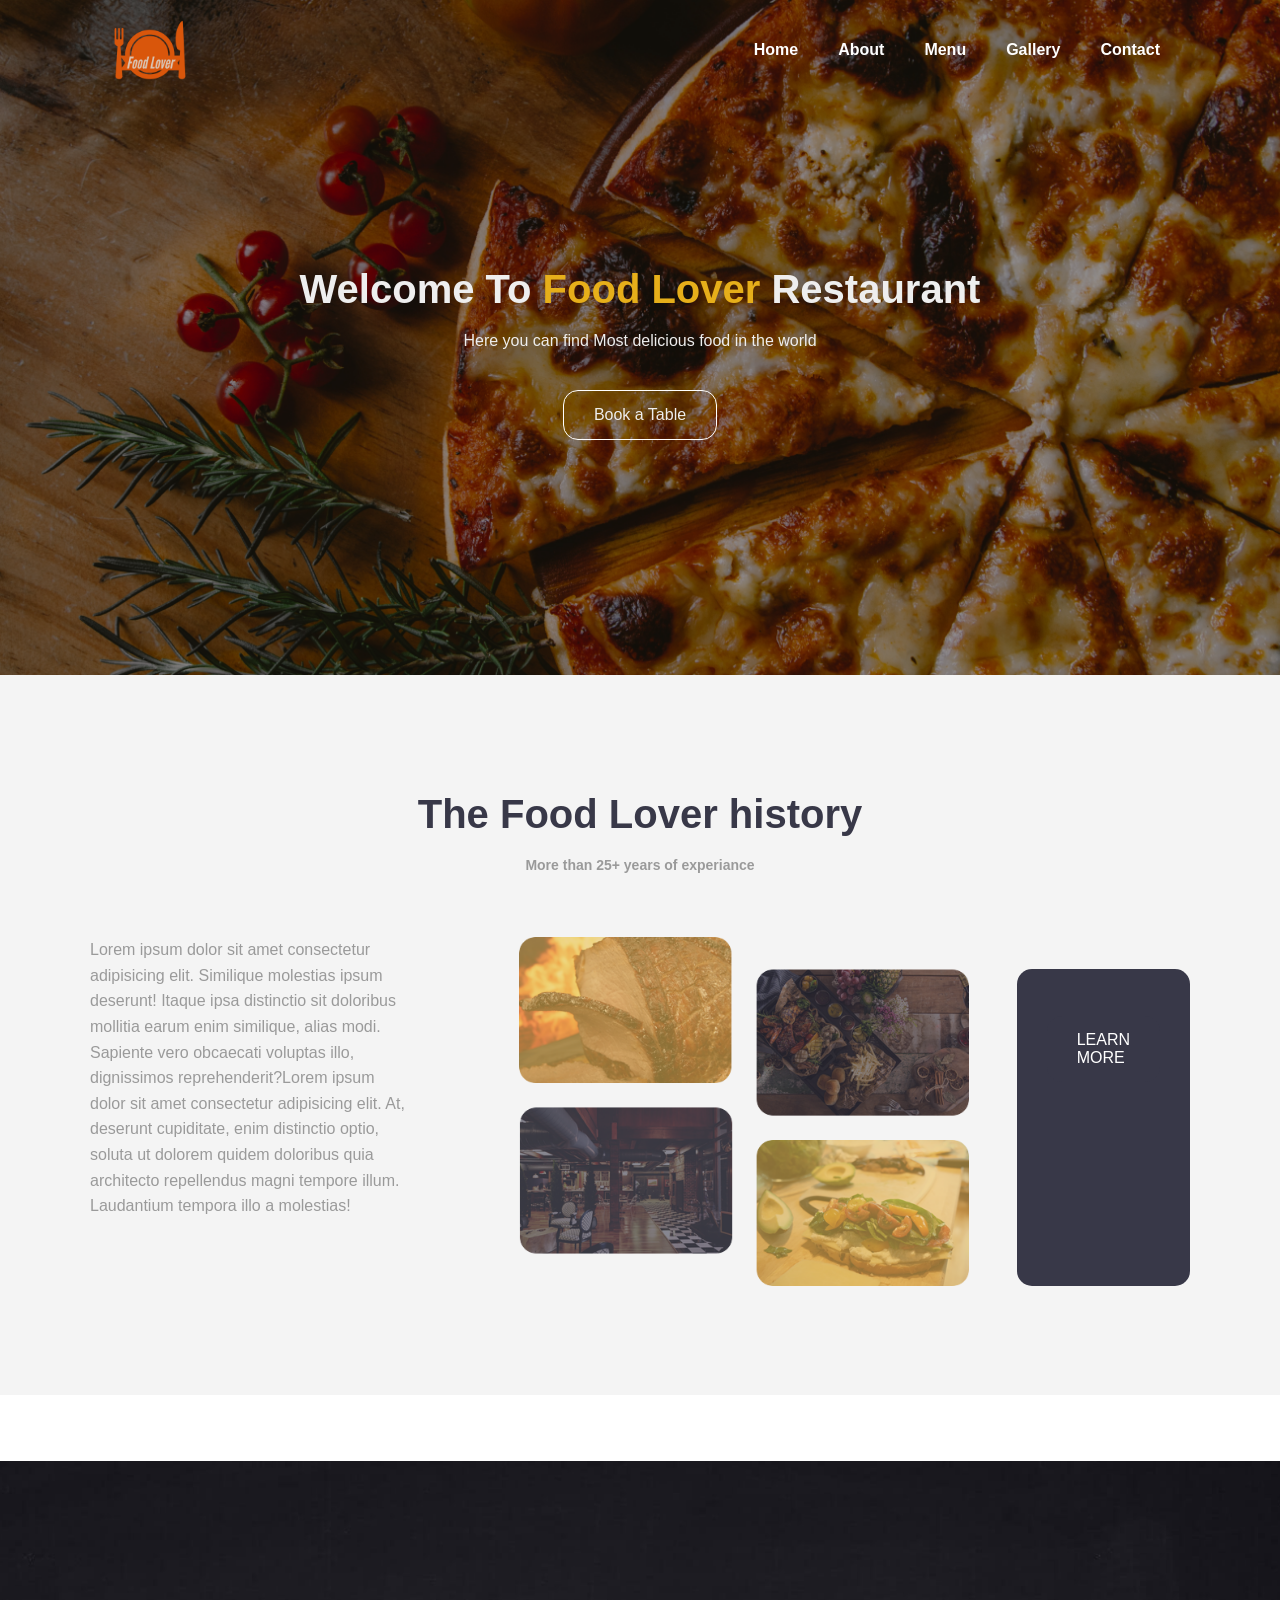
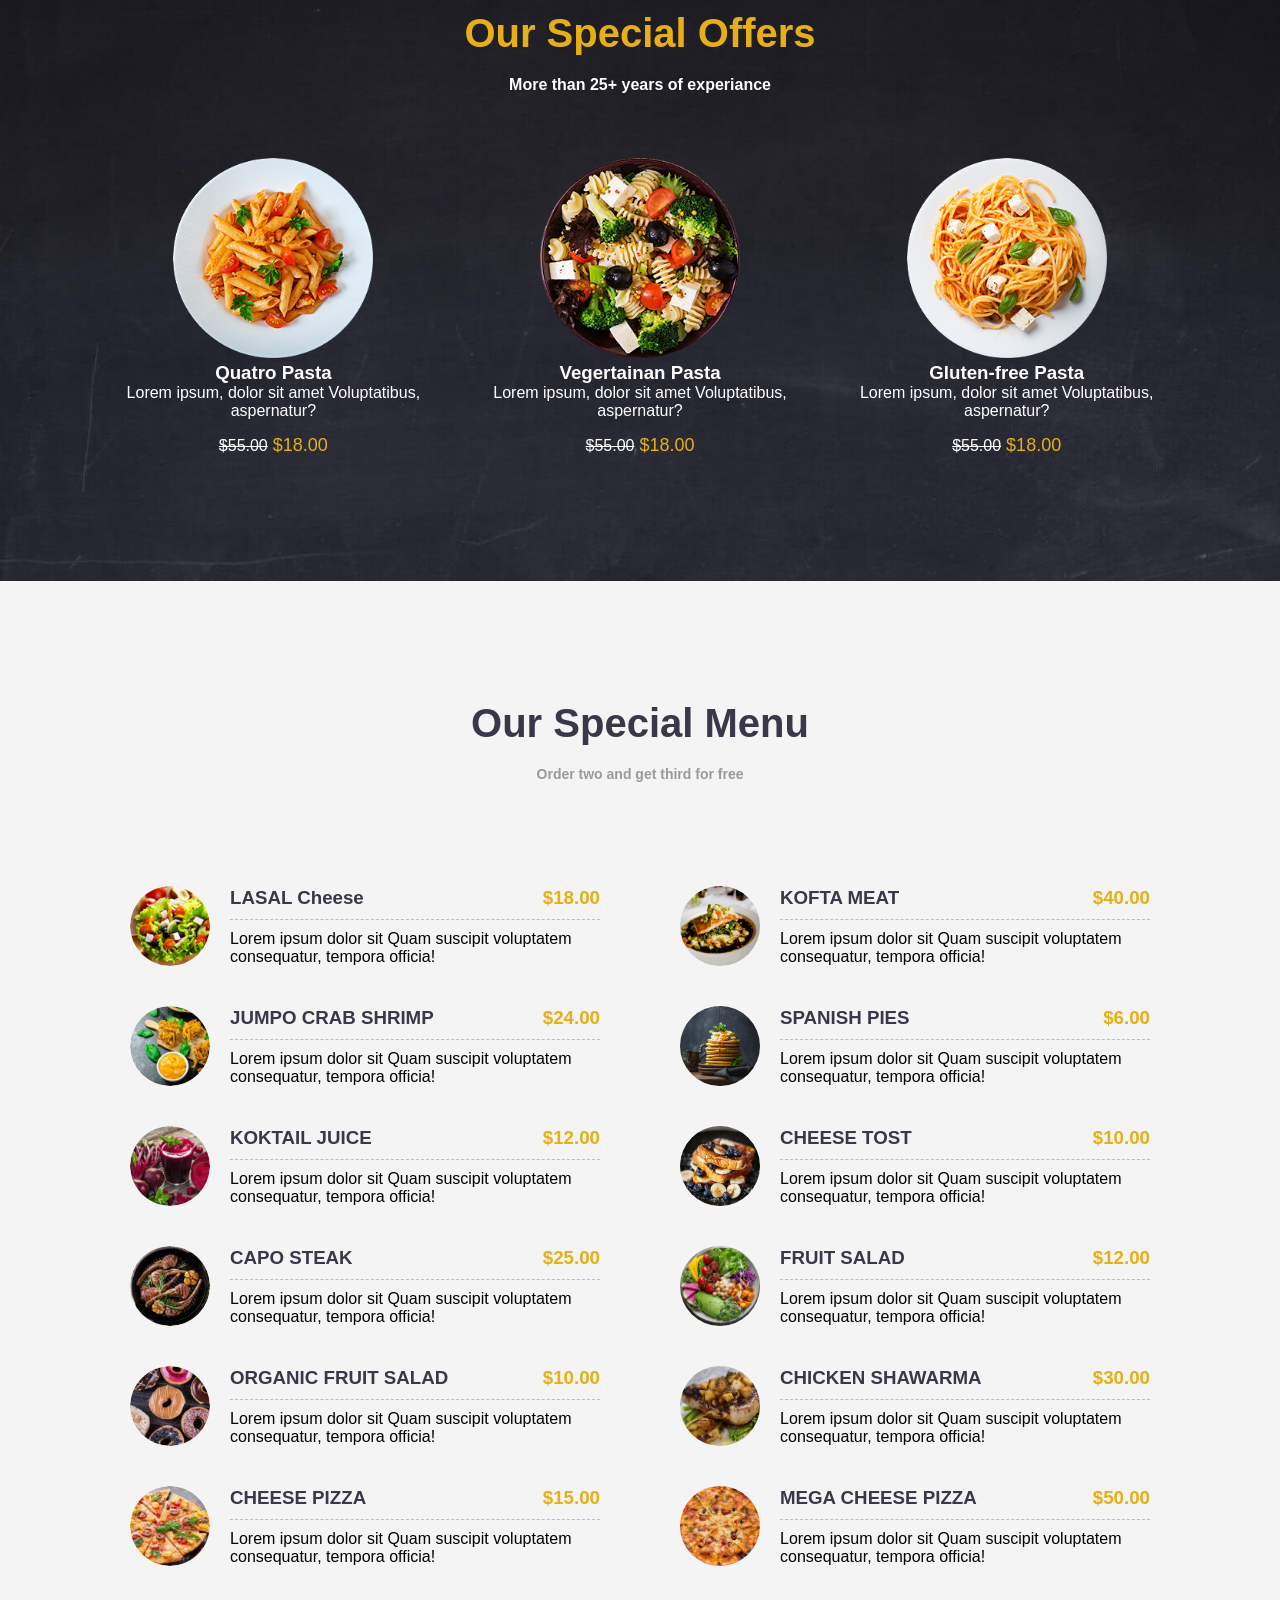
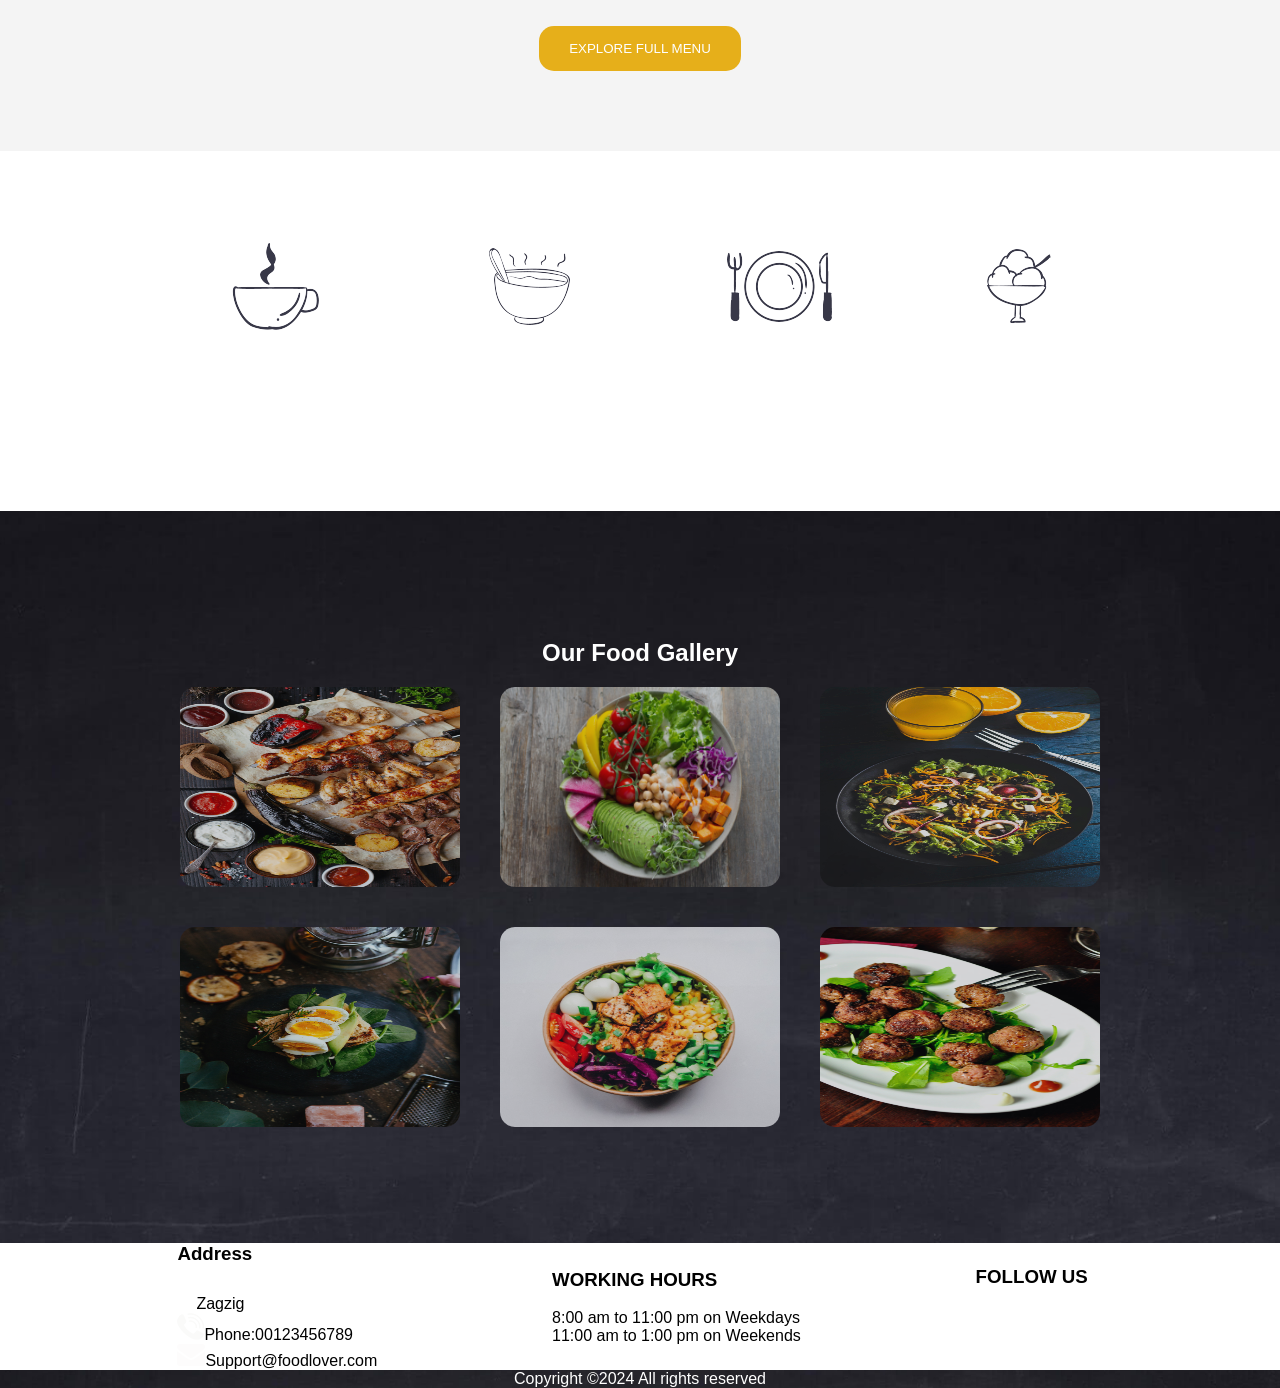
<file: resturant/index.html>
<!DOCTYPE html>
<html lang="en">
  <head>
    <meta charset="UTF-8" />
    <meta name="viewport" content="width=device-width, initial-scale=1.0" />
    <title>Resturant</title>
    <link rel="stylesheet" href="style.CSS" />
    <link rel="preconnect" href="https://fonts.googleapis.com" />
  </head>
  <body>
    <!--Header-->
    <header>
      <div id="navbar">
        <img src="img\logo.png" alt="logo" />
        <nav>
          <ul>
            <li><a href="#Home">Home</a></li>
            <li><a href="#About">About</a></li>
            <li><a href="#Menu">Menu</a></li>
            <li><a href="#Gallery">Gallery</a></li>
            <li><a href="#Contact">Contact</a></li>
          </ul>
        </nav>
      </div>
      <div class="content">
        <h1>
          Welcome To <span class="primary-text"> Food Lover </span> Restaurant
        </h1>
        <p>Here you can find Most delicious food in the world</p>
        <a href="#contact" class="btn btn-primary">Book a Table</a>
      </div>
    </header>
    <!--About-->
    <main>
      <section id="about">
        <div class="container">
          <div class="title">
            <h2>The Food Lover history</h2>
            <p>More than 25+ years of experiance</p>
          </div>
          <div class="about-content">
            <p>
              Lorem ipsum dolor sit amet consectetur adipisicing elit. Similique
              molestias ipsum deserunt! Itaque ipsa distinctio sit doloribus
              mollitia earum enim similique, alias modi. Sapiente vero obcaecati
              voluptas illo, dignissimos reprehenderit?Lorem ipsum dolor sit
              amet consectetur adipisicing elit. At, deserunt cupiditate, enim
              distinctio optio, soluta ut dolorem quidem doloribus quia
              architecto repellendus magni tempore illum. Laudantium tempora
              illo a molestias!
            </p>
            <img src="img\about_img.png" alt="About" />
            <div class="btn btn-secondary">
              <a href="#content" class="btn btn-secondary">LEARN MORE</a>
            </div>
          </div>
        </div>
      </section>
      <br Width="100px" />
      <!--Offers-->
      <section id="offers">
        <div class="container">
          <div class="title">
            <h2>Our Special Offers</h2>
            <p>More than 25+ years of experiance</p>
          </div>
          <div class="offers-items">
            <div>
              <img src="img\offer1.png" alt="Offer1" />
              <div>
                <h3>Quatro Pasta</h3>
                <p>Lorem ipsum, dolor sit amet Voluptatibus, aspernatur?</p>
                <p><del>$55.00</del><span class="primary-text">$18.00</span></p>
              </div>
            </div>
            <div>
              <img src="img\offer2.png" alt="Offer2" />
              <div>
                <h3>Vegertainan Pasta</h3>
                <p>Lorem ipsum, dolor sit amet Voluptatibus, aspernatur?</p>
                <p><del>$55.00</del><span class="primary-text">$18.00</span></p>
              </div>
            </div>
            <div>
              <img src="img\offer3.png" alt="Offer3" />
              <div>
                <h3>Gluten-free Pasta</h3>
                <p>Lorem ipsum, dolor sit amet Voluptatibus, aspernatur?</p>
                <p><del>$55.00</del><span class="primary-text">$18.00</span></p>
              </div>
            </div>
          </div>
        </div>
      </section>
      <!--Menu-->
      <section id="menu">
        <div class="container">
          <div class="title">
            <h2>Our Special Menu</h2>
            <p>Order two and get third for free</p>
          </div>
          <div class="menu-items">
            <div class="menu-items-left">
              <div class="menu-item">
                <img src="img\food1.png" alt="LASAL Cheese" />
                <div>
                  <h3>LASAL Cheese<span class="primary-text">$18.00</span></h3>
                  <p>
                    Lorem ipsum dolor sit Quam suscipit voluptatem consequatur,
                    tempora officia!
                  </p>
                </div>
              </div>
              <div class="menu-item">
                <img src="img\food2.png" alt="JUMPO CRAB SHRIMP" />
                <div>
                  <h3>
                    JUMPO CRAB SHRIMP<span class="primary-text">$24.00</span>
                  </h3>
                  <p>
                    Lorem ipsum dolor sit Quam suscipit voluptatem consequatur,
                    tempora officia!
                  </p>
                </div>
              </div>
              <div class="menu-item">
                <img src="img\food3.png" alt="KOKTAIL JUICE" />
                <div>
                  <h3>KOKTAIL JUICE<span class="primary-text">$12.00</span></h3>
                  <p>
                    Lorem ipsum dolor sit Quam suscipit voluptatem consequatur,
                    tempora officia!
                  </p>
                </div>
              </div>
              <div class="menu-item">
                <img src="img\food4.png" alt="CAPO STEAK" />
                <div>
                  <h3>CAPO STEAK<span class="primary-text">$25.00</span></h3>
                  <p>
                    Lorem ipsum dolor sit Quam suscipit voluptatem consequatur,
                    tempora officia!
                  </p>
                </div>
              </div>
              <div class="menu-item">
                <img src="img\food5.png" alt="ORGANIC FRUIT SALAD" />
                <div>
                  <h3>
                    ORGANIC FRUIT SALAD<span class="primary-text">$10.00</span>
                  </h3>
                  <p>
                    Lorem ipsum dolor sit Quam suscipit voluptatem consequatur,
                    tempora officia!
                  </p>
                </div>
              </div>
              <div class="menu-item">
                <img src="img\food6.png" alt="CHEESE PIZZA" />
                <div>
                  <h3>CHEESE PIZZA<span class="primary-text">$15.00</span></h3>
                  <p>
                    Lorem ipsum dolor sit Quam suscipit voluptatem consequatur,
                    tempora officia!
                  </p>
                </div>
              </div>
            </div>
            <div class="menu-items-right">
              <div class="menu-item">
                <img src="img\food7.jpeg" alt="KOFTA MEAT" />
                <div>
                  <h3>KOFTA MEAT<span class="primary-text">$40.00</span></h3>
                  <p>
                    Lorem ipsum dolor sit Quam suscipit voluptatem consequatur,
                    tempora officia!
                  </p>
                </div>
              </div>
              <div class="menu-item">
                <img src="img\food8.jpeg" alt="SPANISH PIES" />
                <div>
                  <h3>SPANISH PIES<span class="primary-text">$6.00</span></h3>
                  <p>
                    Lorem ipsum dolor sit Quam suscipit voluptatem consequatur,
                    tempora officia!
                  </p>
                </div>
              </div>
              <div class="menu-item">
                <img src="img\food9.jpeg" alt="CHEESE TOST" />
                <div>
                  <h3>CHEESE TOST<span class="primary-text">$10.00</span></h3>
                  <p>
                    Lorem ipsum dolor sit Quam suscipit voluptatem consequatur,
                    tempora officia!
                  </p>
                </div>
              </div>
              <div class="menu-item">
                <img src="img\food10.jpeg" alt="FRUIT SALAD" />
                <div>
                  <h3>FRUIT SALAD<span class="primary-text">$12.00</span></h3>
                  <p>
                    Lorem ipsum dolor sit Quam suscipit voluptatem consequatur,
                    tempora officia!
                  </p>
                </div>
              </div>
              <div class="menu-item">
                <img src="img\food11.jpeg" alt="CHICKEN SHAWARMA" />
                <div>
                  <h3>
                    CHICKEN SHAWARMA<span class="primary-text">$30.00</span>
                  </h3>
                  <p>
                    Lorem ipsum dolor sit Quam suscipit voluptatem consequatur,
                    tempora officia!
                  </p>
                </div>
              </div>
              <div class="menu-item">
                <img src="img\food12.jpeg" alt="MEGA CHEESE PIZZA" />
                <div>
                  <h3>
                    MEGA CHEESE PIZZA<span class="primary-text">$50.00</span>
                  </h3>
                  <p>
                    Lorem ipsum dolor sit Quam suscipit voluptatem consequatur,
                    tempora officia!
                  </p>
                </div>
              </div>
            </div>
          </div>
          <button class="btn">EXPLORE FULL MENU</button>
        </div>
      </section>
      <!--Daytime-->
      <section id="daytime">
        <div class="container">
          <div class="daytime-items">
            <div class="daytime-item">
              <img src="img\breckfastIcon.png" alt="breakfast" />
              <h3>Breakfast</h3>
              <p>8:00 am to 10:00 am</p>
            </div>
            <div class="daytime-item">
              <img src="img\lunchIcon.png" alt="lunch" />
              <h3>Lunch</h3>
              <p>4:00 pm to 7:00 pm</p>
            </div>
            <div class="daytime-item">
              <img src="img\dinnerIcon.png" alt="dinner" />
              <h3>Dinner</h3>
              <p>9:00 pm to 1:00 am</p>
            </div>
            <div class="daytime-item">
              <img src="img\dessertIcon.png" alt="dessert" />
              <h3>Dessert</h3>
              <p>All day</p>
            </div>
          </div>
        </div>
      </section>
      <!--Gallery-->
      <section id="gallery">
        <div class="container">
          <h2>Our Food Gallery</h2>
          <div class="img-gallery">
            <img src="img\gallery1.jpeg" alt="Gallery1" />
            <img src="img\gallery2.jpeg" alt="Gallery2" />
            <img src="img\gallery3.jpeg" alt="Gallery3" />
            <img src="img\gallery4.jpeg" alt="Gallery4" />
            <img src="img\gallery5.jpeg" alt="Gallery5" />
            <img src="img\gallery6.jpeg" alt="Gallery6" />
          </div>
        </div>
      </section>
      <!--Contact-->
      <section id="contact">
        <div class="container">
          <div class="contact-content">
            <div class="contact-info">
              <h3>Address</h3>
              <br width="2rem" />
              <ul>
                <li>
                  <p><img src="img\map-icon.png" />Zagzig</p>
                </li>
                <li>
                  <p><img src="img\call-icon.png" />Phone:00123456789</p>
                </li>
                <li>
                  <p><img src="img\mail-icon.png" />Support@foodlover.com</p>
                </li>
              </ul>
            </div>
            <br width="2rem" />
            <div>
              <h3>WORKING HOURS</h3>
              <br width="2rem" />
              <p>8:00 am to 11:00 pm on Weekdays</p>
              <p>11:00 am to 1:00 pm on Weekends</p>
            </div>
            <br width="2rem" />
            <div>
              <h3>FOLLOW US</h3>
              <br width="2rem" />
              <p><img src="img\social-icon.png" /></p>
            </div>
          </div>
        </div>
      </section>
    </main>
    <footer id="footer">
      <p>Copyright &copy;2024 All rights reserved</p>
    </footer>
  </body>
</html>
</file>
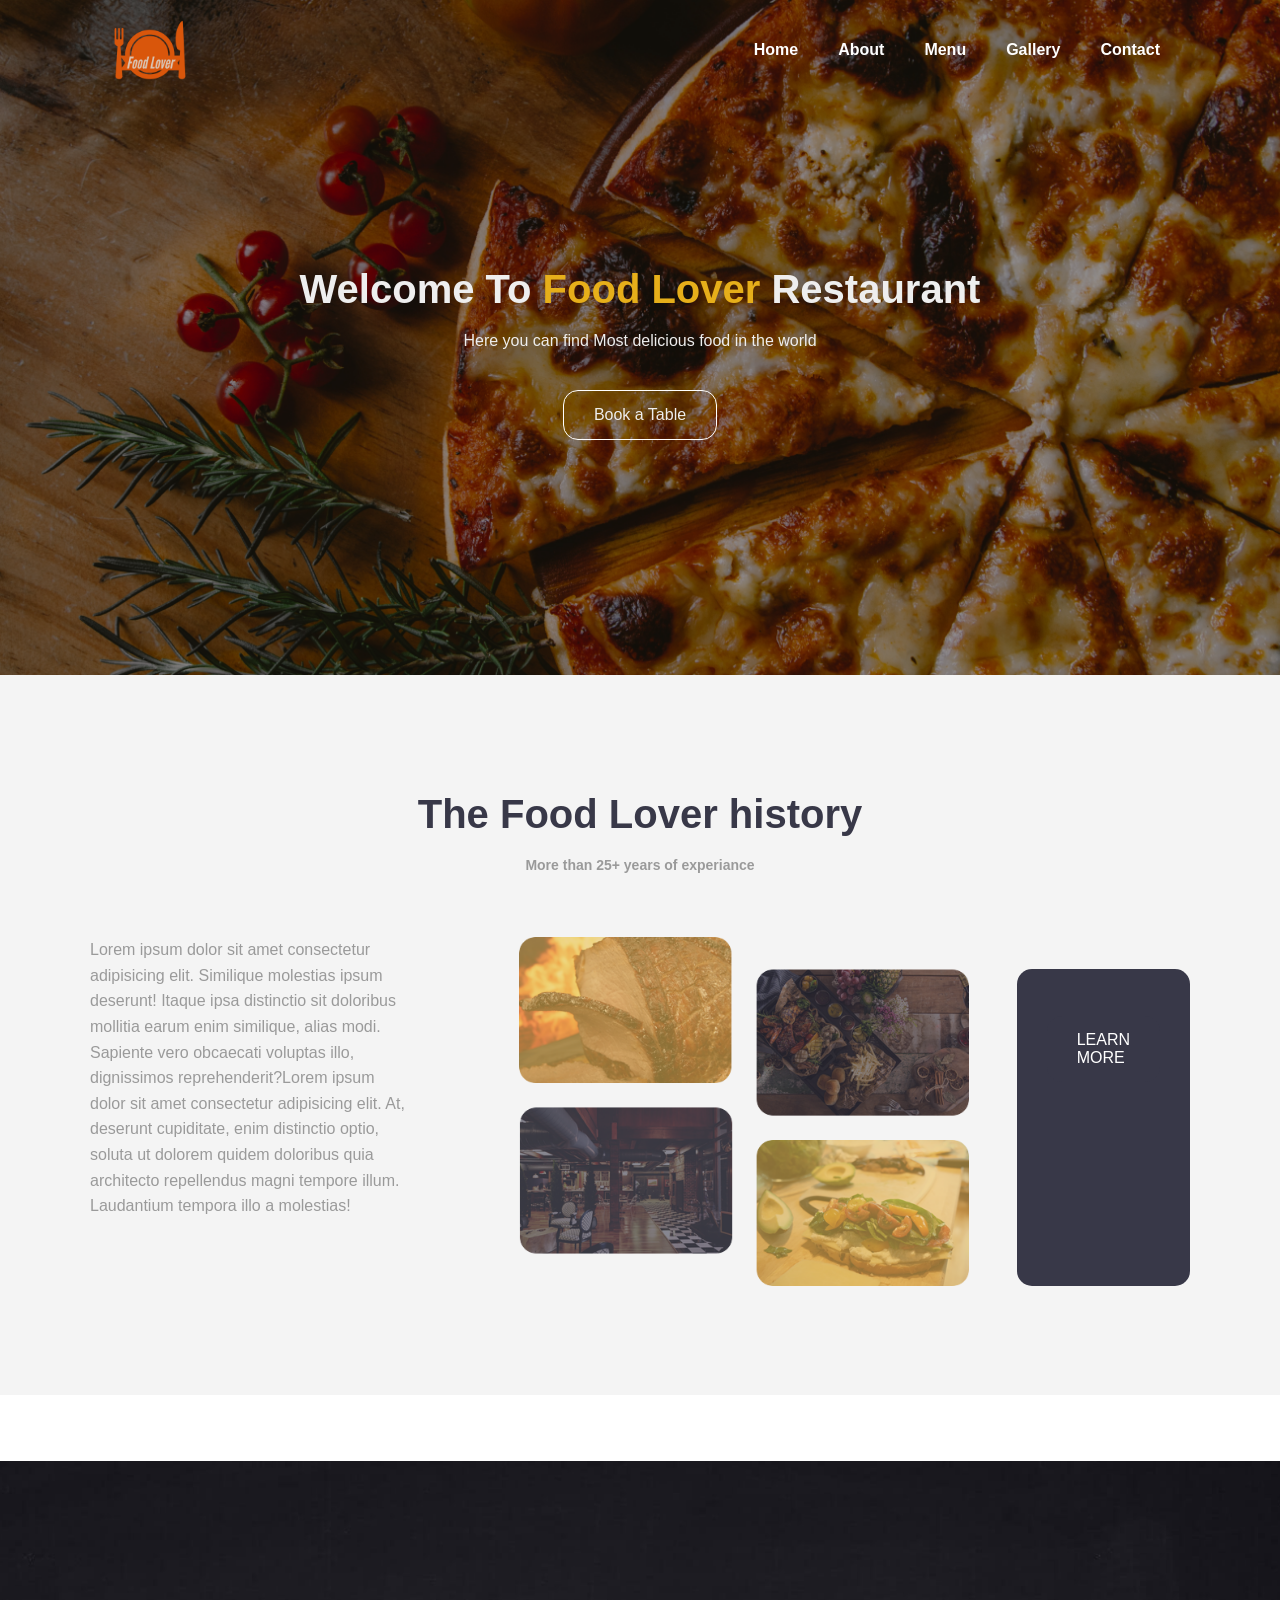
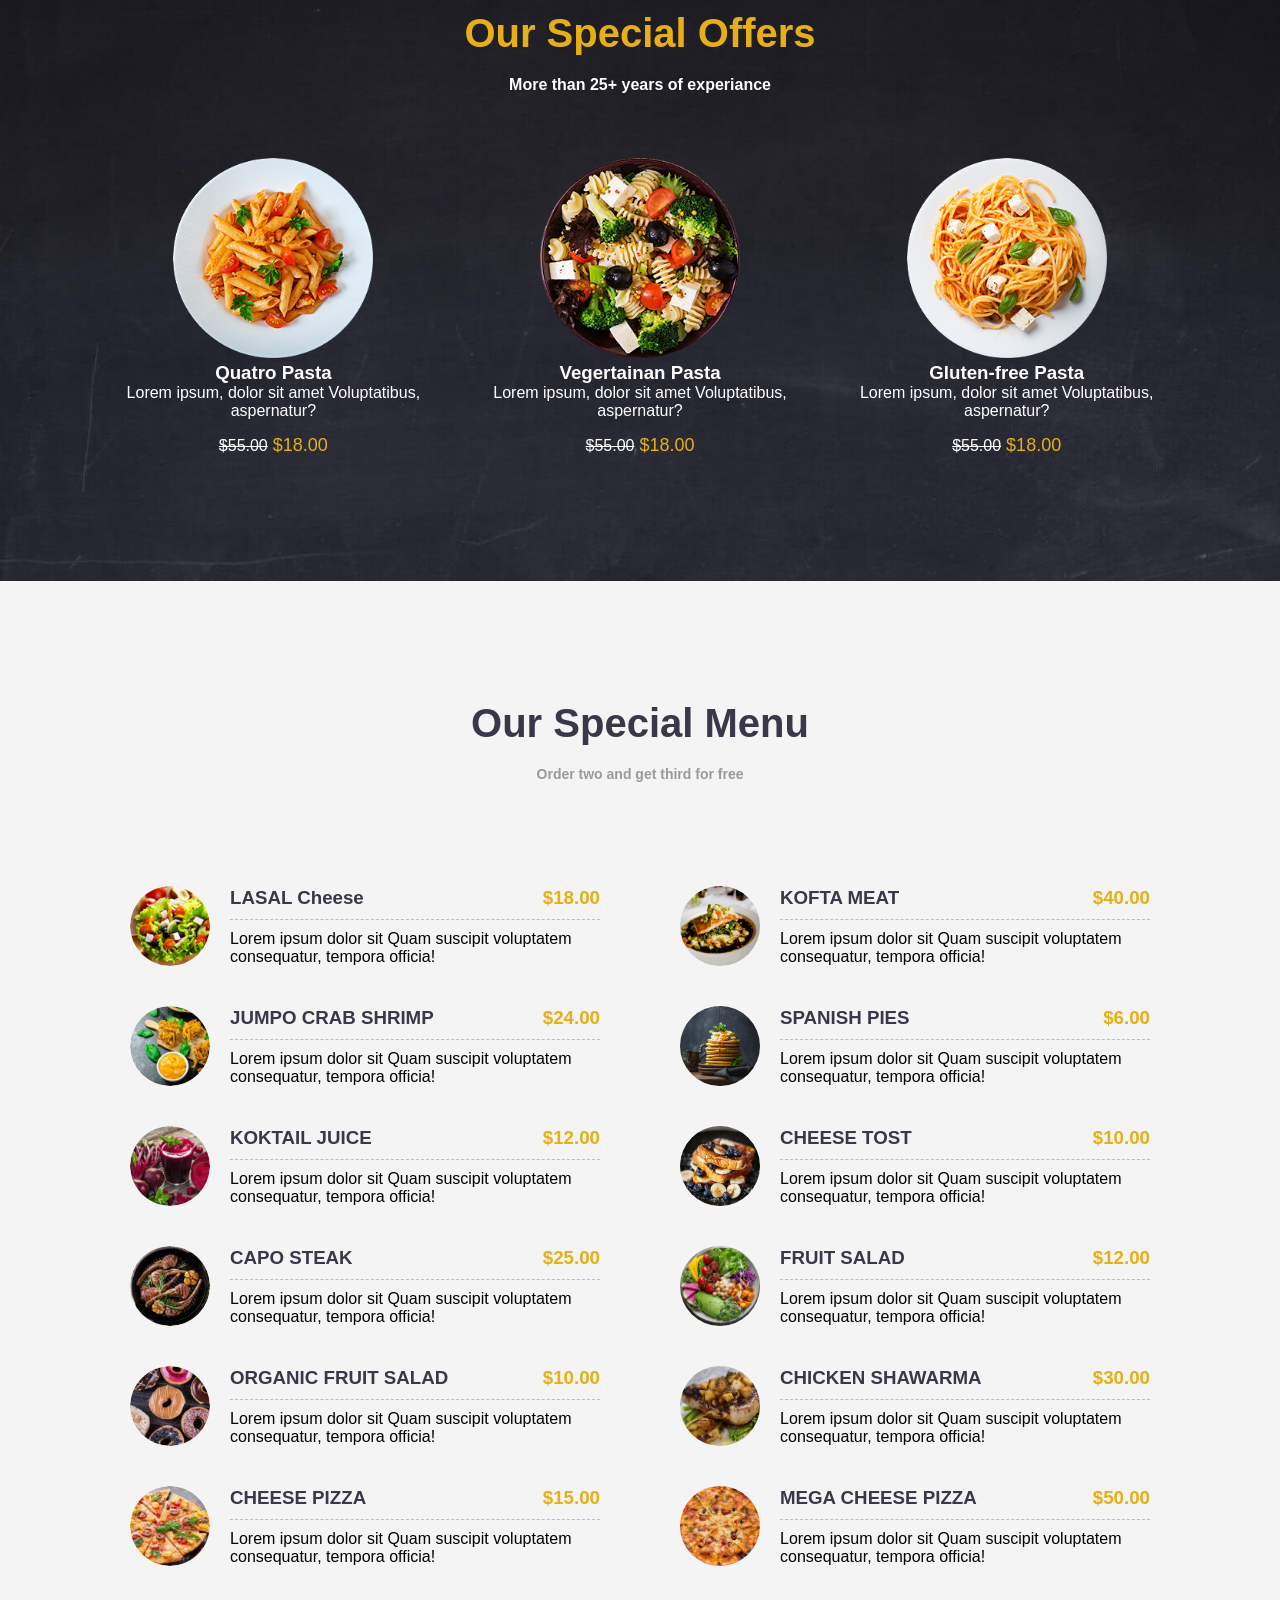
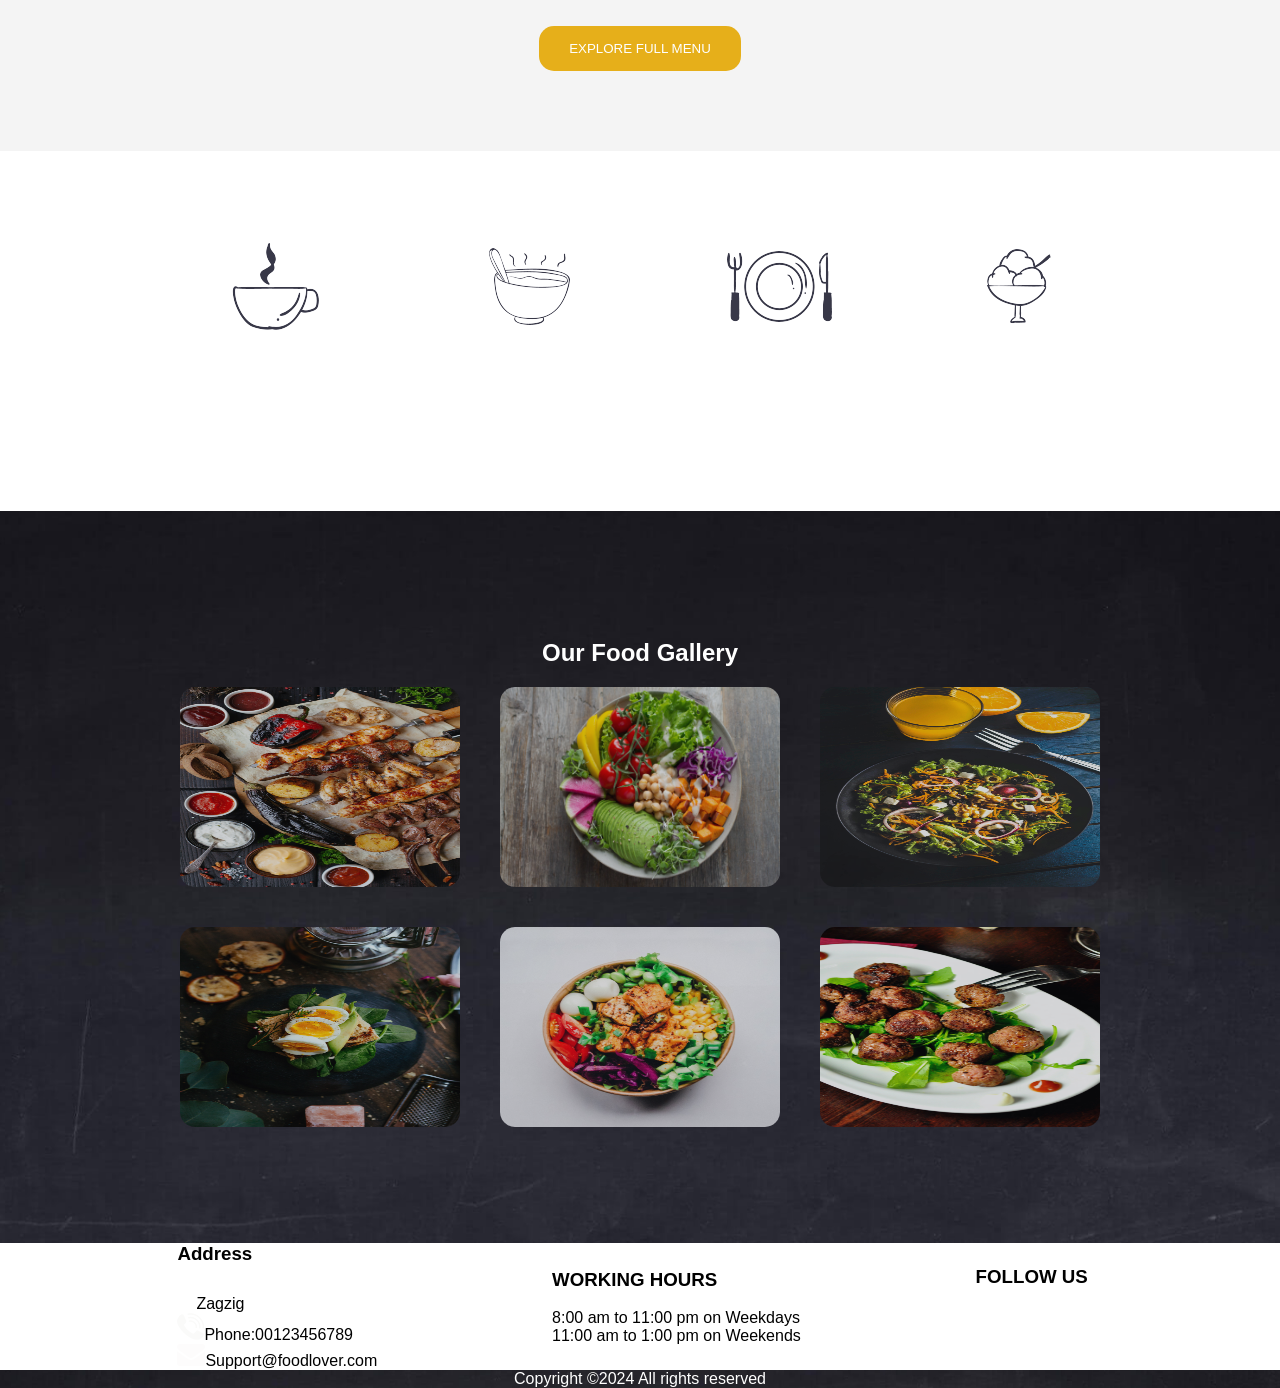
<file: resturant.html>
<!DOCTYPE html>
<html lang="en">
<head>
    <meta charset="UTF-8">
    <meta name="viewport" content="width=device-width, initial-scale=1.0">
    <title>Resturant</title>
    <link rel="stylesheet" href="resturant.CSS">
    <link rel="preconnect" href="https://fonts.googleapis.com">
</head>
<body>
    <!--Header-->
    <header>
        <div id="navbar">
            <img src="img\logo.png" alt="logo">
            <nav>
                <ul>
                    <li><a href="#Home">Home</a></li>
                    <li><a href="#About">About</a></li>
                    <li><a href="#Menu">Menu</a></li>
                    <li><a href="#Gallery">Gallery</a></li>
                    <li><a href="#Contact">Contact</a></li>
                </ul>
            </nav>
        </div>
            <div class="content">
                <h1>Welcome To <span class="primary-text"> Food Lover </span> Restaurant</h1>
                <p>Here you can find Most delicious food in the world</p>
                <a href="#contact" class="btn btn-primary">Book a Table</a>
            </div>
    </header>
    <!--About-->
    <main>
        <section id="about">
            <div class="container">
                <div class="title">
                    <h2>The Food Lover history</h2>
                    <p>More than 25+ years of experiance</p>
                </div>
                <div class="about-content">

                  <p>Lorem ipsum dolor sit amet consectetur adipisicing elit. Similique molestias ipsum deserunt! Itaque ipsa distinctio sit doloribus mollitia earum enim similique, alias modi. Sapiente vero obcaecati voluptas illo, dignissimos reprehenderit?Lorem ipsum dolor sit amet consectetur adipisicing elit. At, deserunt cupiditate, enim distinctio optio, soluta ut dolorem quidem doloribus quia architecto repellendus magni tempore illum. Laudantium tempora illo a molestias!</p>
                  <img src="img\about_img.png" alt="About">
                  <div class="btn btn-secondary">
                    <a href="#content" class="btn btn-secondary">LEARN MORE</a>
                  </div>
            
                </div>  
            </div>
        </section>
       <br Width="100px">
        <!--Offers-->
       <section id="offers">
        <div class="container">
            <div class="title">
                <h2>Our Special Offers</h2>
                <p>More than 25+ years of experiance</p>
            </div>
            <div class="offers-items">
             <div>
               <img src="img\offer1.png" alt="Offer1">
               <div>
                <h3>Quatro Pasta</h3>
                <p>Lorem ipsum, dolor sit amet Voluptatibus, aspernatur?</p>
                <p><del>$55.00</del><span class="primary-text">$18.00</span></p>
               </div>
            </div>
            <div>
               <img src="img\offer2.png" alt="Offer2">
               <div>
                <h3> Vegertainan Pasta</h3>
                <p>Lorem ipsum, dolor sit amet Voluptatibus, aspernatur?</p>
                <p><del>$55.00</del><span class="primary-text">$18.00</span></p>
               </div>
            </div>
            <div>
               <img src="img\offer3.png" alt="Offer3">
               <div>
                <h3>Gluten-free Pasta</h3>
                <p>Lorem ipsum, dolor sit amet Voluptatibus, aspernatur?</p>
                <p><del>$55.00</del><span class="primary-text">$18.00</span></p>
               </div>
            </div>
             </div> 
            </div>
       </section>
       <!--Menu-->
       <section id="menu">
    <div class="container">
        <div class="title">
            <h2>Our Special Menu</h2>
            <p>Order two and get third for free</p>
    </div>
    <div class="menu-items">
        <div class="menu-items-left">
            <div class="menu-item">
                <img src="img\food1.png"alt="LASAL Cheese">
                <div>
                    <h3>LASAL Cheese<span class="primary-text">$18.00</span></h3>
                    <p>Lorem ipsum dolor sit Quam suscipit voluptatem consequatur, tempora officia! </p>
                </div>
            </div>
                <div class="menu-item">
                    <img src="img\food2.png"alt="JUMPO CRAB SHRIMP">
                    <div>
                        <h3>JUMPO CRAB SHRIMP<span class="primary-text">$24.00</span></h3>
                        <p>Lorem ipsum dolor sit Quam suscipit voluptatem consequatur, tempora officia! </p>
                    </div>
                </div>
                    <div class="menu-item">
                        <img src="img\food3.png"alt="KOKTAIL JUICE">
                        <div>
                            <h3>KOKTAIL JUICE<span class="primary-text">$12.00</span></h3>
                            <p>Lorem ipsum dolor sit Quam suscipit voluptatem consequatur, tempora officia! </p>
                        </div>
                    </div>
                        <div class="menu-item">
                            <img src="img\food4.png"alt="CAPO STEAK">
                            <div>
                                <h3>CAPO STEAK<span class="primary-text">$25.00</span></h3>
                                <p>Lorem ipsum dolor sit Quam suscipit voluptatem consequatur, tempora officia! </p>
                            </div>
                        </div>
                            <div class="menu-item">
                                <img src="img\food5.png"alt="ORGANIC FRUIT SALAD">
                                <div>
                                    <h3>ORGANIC FRUIT SALAD<span class="primary-text">$10.00</span></h3>
                                    <p>Lorem ipsum dolor sit Quam suscipit voluptatem consequatur, tempora officia! </p>
                                </div>
                            </div>
                                <div class="menu-item">
                                    <img src="img\food6.png"alt="CHEESE PIZZA">
                                    <div>
                                        <h3>CHEESE PIZZA<span class="primary-text">$15.00</span></h3>
                                        <p>Lorem ipsum dolor sit Quam suscipit voluptatem consequatur, tempora officia! </p>
                                    </div>
            </div>
        </div>
        <div class="menu-items-right">
            <div class="menu-item">
                <img src="img\food7.jpeg"alt="KOFTA MEAT">
                <div>
                    <h3>KOFTA MEAT<span class="primary-text">$40.00</span></h3>
                    <p>Lorem ipsum dolor sit Quam suscipit voluptatem consequatur, tempora officia! </p>
                </div>
                </div>
                <div class="menu-item">
                    <img src="img\food8.jpeg"alt="SPANISH PIES">
                    <div>
                        <h3>SPANISH PIES<span class="primary-text">$6.00</span></h3>
                        <p>Lorem ipsum dolor sit Quam suscipit voluptatem consequatur, tempora officia! </p>
                    </div>
                </div>
                    <div class="menu-item">
                        <img src="img\food9.jpeg"alt="CHEESE TOST">
                        <div>
                            <h3>CHEESE TOST<span class="primary-text">$10.00</span></h3>
                            <p>Lorem ipsum dolor sit Quam suscipit voluptatem consequatur, tempora officia! </p>
                        </div>
                    </div>
                        <div class="menu-item">
                            <img src="img\food10.jpeg"alt="FRUIT SALAD">
                            <div>
                                <h3>FRUIT SALAD<span class="primary-text">$12.00</span></h3>
                                <p>Lorem ipsum dolor sit Quam suscipit voluptatem consequatur, tempora officia! </p>
                            </div>
                        </div>
                            <div class="menu-item">
                                <img src="img\food11.jpeg"alt="CHICKEN SHAWARMA">
                                <div>
                                    <h3>CHICKEN SHAWARMA<span class="primary-text">$30.00</span></h3>
                                    <p>Lorem ipsum dolor sit Quam suscipit voluptatem consequatur, tempora officia! </p>
                                </div>
                            </div>
                                <div class="menu-item">
                                    <img src="img\food12.jpeg"alt="MEGA CHEESE PIZZA">
                                    <div>
                                        <h3>MEGA CHEESE PIZZA<span class="primary-text">$50.00</span></h3>
                                        <p>Lorem ipsum dolor sit Quam suscipit voluptatem consequatur, tempora officia! </p>
                                    </div>
        </div>
    </div>
</div>
<button class="btn">EXPLORE FULL MENU</button>
</div>
       </section>
       <!--Daytime-->
       <section id="daytime">
        <div class="container">
            <div class="daytime-items">
                <div class="daytime-item">
                    <img src="img\breckfastIcon.png" alt="breakfast">
                    <h3>Breakfast</h3>
                    <p>8:00 am to 10:00 am</p>
                </div>
                <div class="daytime-item">
                    <img src="img\lunchIcon.png" alt="lunch">
                    <h3>Lunch</h3>
                    <p>4:00 pm to 7:00 pm</p>
                </div>
                <div class="daytime-item">
                    <img src="img\dinnerIcon.png" alt="dinner">
                    <h3>Dinner</h3>
                    <p>9:00 pm to 1:00 am</p>
                </div>
                <div class="daytime-item">
                    <img src="img\dessertIcon.png" alt="dessert">
                    <h3>Dessert</h3>
                    <p>All day</p>
                </div>
            </div>
        </div>
       </section>
       <!--Gallery-->
       <section id="gallery">
        <div class="container">
            <h2>Our Food Gallery</h2>
            <div class="img-gallery">
                <img src="img\gallery1.jpeg" alt="Gallery1">
                <img src="img\gallery2.jpeg" alt="Gallery2">
                <img src="img\gallery3.jpeg" alt="Gallery3">
                <img src="img\gallery4.jpeg" alt="Gallery4">
                <img src="img\gallery5.jpeg" alt="Gallery5">
                <img src="img\gallery6.jpeg" alt="Gallery6">
            </div>
        </div>
       </section>
       <!--Contact-->
       <section id="contact">
        <div class="container">
            <div class="contact-content">
                <div class="contact-info">
                    <h3>Address</h3>
                    <br width="2rem">
                   <ul >
                    <li><p><img src="img\map-icon.png">Zagzig</p></li>
                    <li><p><img src="img\call-icon.png">Phone:00123456789</p></li>
                    <li><p><img src="img\mail-icon.png">Support@foodlover.com</p></li>
                   </ul>
                </div>
                <br width="2rem">
                <div>
                <h3>WORKING HOURS</h3>
                <br width="2rem">
                <P>8:00 am to 11:00 pm on Weekdays</P>
                <P>11:00 am to 1:00 pm on Weekends</P>
            </div>
            <br width="2rem">
            <div>
            <h3>FOLLOW US</h3>
            <br width="2rem">
            <P><img src="img\social-icon.png"></P>
            </div>
        </div>
        </div>
       </section>
    </main>
    <footer id="footer">
        <p>Copyright &copy;2024 All rights reserved</p>
    </footer>
</body>
</html>
</file>
<file: resturant/style.CSS>
* {
    padding: 0;
    margin: 0;
    box-sizing: border-box;

}

body {
    font-family: "Quicksand", sans-serif;
    font-optical-sizing: auto;
    font-style: normal;
}

ul {
    list-style: none;
}

a {

    text-decoration: none;
}

.container {
    max-width: 1100px;
    margin: auto;
}

/*Utility classes*/
.primary-text {
    color: #e6af1a;
}

.btn {
    display: inline-block;
    padding: 15px 30px;
    border: none;
    border-radius: 15px;
    cursor: pointer;
}

.btn-primary {
    border: 1px solid #fff;
    color: #eee;

}

.btn-primary:hover,
.btn-secondary:hover {
    background-color: #e6af1a;
}

.btn-secondary {
    color: #fff;
    background-color: #383848;
    margin-top: 2rem;
    margin-bottom: 2rem;
}

/*Header */
header {
    height: 75vh;
    position: relative;
    background: url("img/home_bg.jpeg") center center/cover no-repeat;
}

#navbar img {
    width: 100px;
    margin-left: 100px;
}

#navbar {
    display: flex;
    justify-content: space-between;
    align-items: center;

}

#navbar ul {
    display: flex;
    margin-right: 100px;
}

#navbar ul li a {
    padding: 15px 20px;
    color: #fff;
    font-weight: 600;
}

#navbar ul li a:hover {
    border-bottom: 2px solid yellow;
}

header .content {
    display: flex;
    flex-direction: column;
    justify-content: center;
    align-items: center;
    height: 75%;
}

header .content h1 {
    color: #eee;
    font-size: 40px;
}

header .content p {
    color: #eee;
    margin: 20px 0 40px;
}

header::before {
    content: "";
    width: 100%;
    height: 100%;
    position: absolute;
    top: 0;
    left: 0;
    background: rgb(0, 0, 0, 0.4);
}

header * {
    z-index: 30;
}

/*About*/
#about {
    height: 80vh;
    display: flex;
    justify-content: center;
    align-items: center;
    background-color: #f4f4f4;
}

#about .title,
#offers .title,
#menu .title {
    text-align: center;
    margin-bottom: 4rem;
}

#about h2,
#offers h2,
#menu h2 {
    font-size: 40px;
    margin-bottom: 20px;
    margin-top: 40px;
}

#about h2,
#menu h2,
#gallery h2 {
    color: #383848;
}

#about .title p,
#menu .title p {
    font-size: 14px;
    color: #9a9a9a;
    font-weight: 600;
}

#about .about-content {
    display: flex;
    justify-content: space-between;

}

#about .about-content img {
    width: 450px;
    margin-right: 3rem;
    margin-bottom: 2rem;
}

#about .about-content p {
    color: #9a9a9a;
    margin-right: 7rem;
    font-weight: 500;
    line-height: 1.6;
}

/*Offers */
#offers {
    height: 80vh;
    display: flex;
    justify-content: center;
    background-image: url(img/offer-background.jpg);
    background-position: center;
    background-size: cover;
    background-repeat: no-repeat;
    background-origin: content-box;
    margin-top: 3rem;
}

#offers h2 {
    color: #e6af1a;
}

#offers .title p {
    color: #fff;
    font-weight: 600;
}

#offers .offers-items {
    display: flex;
    justify-content: center;
    align-items: center;
    text-align: center;
    color: #fff;
}

#offers .offers-items img {
    width: 200px;
}

#offers .offers-items p {
    margin-bottom: 15px;
}

#offers .offers-items span {
    font-size: 18px;
    font-weight: 300;
    margin-left: 5px;
}

/*Menu*/
#menu {
    background-color: #f4f4f4;
    padding: 5rem 0;
}

#menu .menu-items {
    display: flex;
    justify-content: center;
    align-items: center;
}

#menu .menu-items .menu-item {
    display: flex;
    justify-content: center;
    align-items: center;
    margin: 40px;
}

#menu .menu-items .menu-item img {
    width: 80px;
    border-radius: 50%;
    margin-right: 20px;
}

#menu .menu-items .menu-item h3 {
    color: #383848;
    border-bottom: 1px dashed #c2bdbd;
    padding-bottom: 10px;
    position: relative;
}

#menu .menu-items .menu-item span {
    position: absolute;
    top: 0;
    right: 0;
}

#menu .menu-items .menu-item p {
    margin-top: 10px;
}

#menu .btn {
    margin: 20px auto 0;
    display: block;
    color: #fff;
    background-color: #e6af1a;
    cursor: pointer;
}

#menu .btn:hover {
    background-color: #383848;
}

/*Day time*/
#daytime {
    background: url(img/daytime_bg.jpeg) center center/cover fixed no-repeat;
    color: #fff;
    text-align: center;
}

#daytime .daytime-items {
    display: flex;
    justify-content: space-evenly;
    align-items: center;
    height: 40vh;
}

#daytime .daytime-items h3 {
    font-size: 32px;
    margin: 20px 0 10px;
}

#daytime .daytime-items p {
    font-weight: 500;
}

/*Gallery*/
#gallery {
    background: url(img/offer-background.jpg) center center/cover no-repeat;
    padding: 8rem 0 6rem;
}

#gallery h2 {
    text-align: center;
    color: #fff;
}

#gallery .img-gallery {
    display: flex;
    justify-content: center;
    align-items: center;
    flex-wrap: wrap;
}

#gallery .img-gallery img {
    width: 280px;
    height: 200px;
    border-radius: 15px;
    margin: 20px;
    opacity: 0.8;
}

#gallery .img-gallery img:hover {
    opacity: 1;
}

/*Contact*/
#contact {
    background: url(img/daytime_bg.jpeg) center center/cover fixed no-repeat;
}

#contact .contact-content {
    display: flex;
    justify-content: space-evenly;
    align-items: center;
}

#footer {
    background: url(img/offer-background.jpg) center center/cover no-repeat;
}

#footer p {
    color: #fff;
    font-weight: 500;
    font-size: medium;
    text-align: center;
}
</file>
<file: resturant.CSS>
*
{
    padding: 0;
    margin: 0;
   box-sizing:border-box;
    
  }
  
body
{
    font-family: "Quicksand", sans-serif;
    font-optical-sizing: auto;
    font-style: normal;
}
ul{
    list-style:none;
}
a{
    
    text-decoration: none;
}
.container
{
    max-width: 1100px;
    margin: auto;
}
/*Utility classes*/
.primary-text
{
    color: #e6af1a;
}
.btn {
    display: inline-block;
    padding: 15px 30px;
    border: none;
    border-radius: 15px;
    cursor: pointer;
  }
  
  .btn-primary {
    border: 1px solid #fff;
    color: #eee;

  }
  .btn-primary:hover
  ,.btn-secondary:hover
  {
    background-color: #e6af1a;
  }
  .btn-secondary
 { 
    color: #fff;
background-color: #383848;
margin-top:2rem;
margin-bottom:2rem;
 }
 
/*Header */
header
{
height: 75vh;
position: relative;
background: url("img/home_bg.jpeg") center center/cover no-repeat;
}
#navbar img
{
width:100px;
margin-left:100px;
}
#navbar 
{
    display: flex;
    justify-content: space-between;
    align-items: center;
    
} 
#navbar ul
{
    display: flex;
    margin-right:100px ;
} 
#navbar ul li a
{
padding: 15px 20px;
color: #fff;
font-weight: 600;
}
#navbar ul li a:hover
{
    border-bottom: 2px solid yellow;
}
header .content
{ display: flex;
    flex-direction: column;
    justify-content: center;
    align-items: center;
    height: 75%;
}
header .content h1
{
    color: #eee;
font-size: 40px;
}
header .content p
{
    color: #eee;
    margin: 20px 0 40px;
}
header::before {
    content: "";
    width: 100%;
    height: 100%;
    position: absolute;
    top: 0;
    left: 0;
    background: rgb(0, 0, 0, 0.4);
  }
  header *
  {
    z-index: 30;
  }
 /*About*/
 #about
 {
    height: 80vh;
    display: flex;
    justify-content: center;
    align-items: center;
    background-color: #f4f4f4;
 } 
#about .title,#offers .title,#menu .title
{
    text-align: center;
    margin-bottom: 4rem;
}
#about h2 ,#offers h2,#menu h2
{
    font-size: 40px;
    margin-bottom: 20px;
    margin-top: 40px;
}
#about h2,#menu h2,#gallery h2
{
    color: #383848;
}
#about .title p ,#menu .title p
{
    font-size: 14px;
    color: #9a9a9a;
    font-weight: 600;
}
#about .about-content
{
    display: flex;
    justify-content: space-between;

}

#about .about-content img
{
width:450px;
margin-right: 3rem;
margin-bottom: 2rem;
}
#about .about-content p
{  
color: #9a9a9a;
margin-right: 7rem;
font-weight: 500;
line-height: 1.6;
}
/*Offers */
#offers
{
    height:80vh;
    display: flex;
    justify-content: center;
    background-image: url(img/offer-background.jpg);
    background-position: center;
    background-size: cover;
    background-repeat: no-repeat;
    background-origin: content-box;
    margin-top: 3rem;
}
#offers h2
{
    color: #e6af1a;
}
#offers .title p
{
    color: #fff;
    font-weight: 600;
}
#offers .offers-items
{
    display: flex;
    justify-content: center;
    align-items: center;
    text-align: center; 
    color: #fff;
}
#offers .offers-items img
{
    width: 200px;
}
#offers .offers-items p
{
    margin-bottom: 15px;
}
#offers .offers-items span
{
    font-size: 18px;
    font-weight: 300;margin-left: 5px;
}
/*Menu*/
#menu
{
    background-color: #f4f4f4;
    padding: 5rem 0;
}
#menu .menu-items
{
    display: flex;
    justify-content: center;
    align-items: center; 
}
#menu .menu-items .menu-item 
{
    display: flex;
    justify-content: center;
    align-items: center; 
    margin: 40px;
}
#menu .menu-items .menu-item img
{
    width: 80px;
    border-radius: 50%;
    margin-right: 20px;
}
#menu .menu-items .menu-item h3
{
    color: #383848;
    border-bottom: 1px dashed #c2bdbd;
    padding-bottom: 10px;
    position: relative;
}
#menu .menu-items .menu-item span 
{
    position: absolute;
    top:0;
    right:0;
}
#menu .menu-items .menu-item p
{
margin-top: 10px;
}
#menu .btn
{ 
    margin: 20px auto 0 ;
     display: block;
     color: #fff;
    background-color: #e6af1a;
    cursor: pointer;
}
#menu .btn:hover
{
    background-color: #383848;
}
/*Day time*/
#daytime
{
    background: url(img/daytime_bg.jpeg) center center/cover fixed no-repeat;
    color: #fff;
    text-align: center;
}
#daytime .daytime-items
{
    display: flex;
    justify-content: space-evenly;
    align-items: center;
    height: 40vh;
}
#daytime .daytime-items h3
{
    font-size: 32px;
    margin: 20px 0 10px;
}
#daytime .daytime-items p
{
    font-weight: 500;
}
/*Gallery*/
#gallery
{
    background: url(img/offer-background.jpg) center center/cover no-repeat;
    padding: 8rem 0 6rem;
}
#gallery h2
{ text-align: center;
    color:#fff;
}
#gallery .img-gallery 
{
    display: flex;
    justify-content: center;
    align-items: center;
    flex-wrap: wrap;
}

#gallery .img-gallery img
{
    width: 280px;
    height:200px ;
    border-radius: 15px;
    margin: 20px;
    opacity: 0.8;
}
#gallery .img-gallery img:hover
{
    opacity: 1;
}
/*Contact*/
#contact
{
    background:url(img/daytime_bg.jpeg) center center/cover fixed no-repeat; 
}
#contact .contact-content
{
    display: flex;
    justify-content:space-evenly;
align-items: center;
}
#footer
{
    background: url(img/offer-background.jpg) center center/cover no-repeat; 
}
#footer p
{
    color: #fff;
    font-weight: 500;
    font-size: medium;
    text-align: center;
}
</file>
